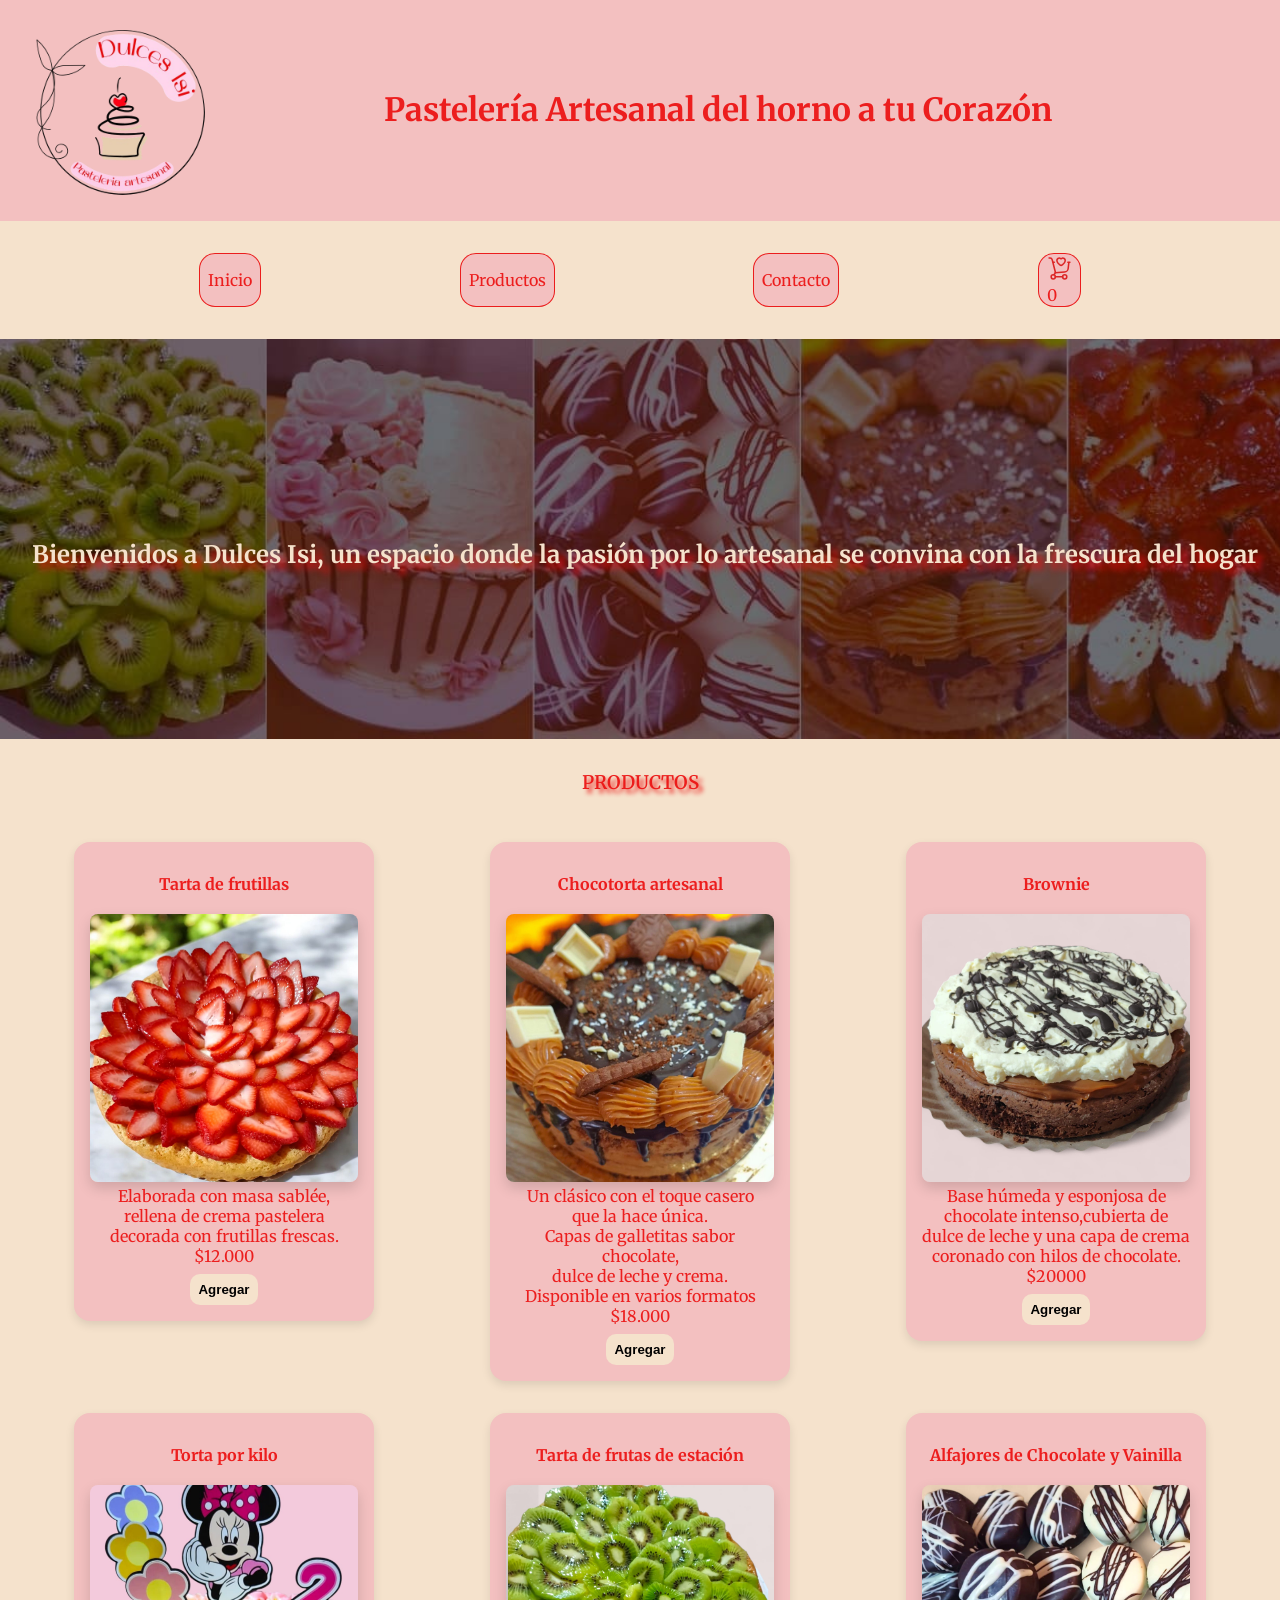
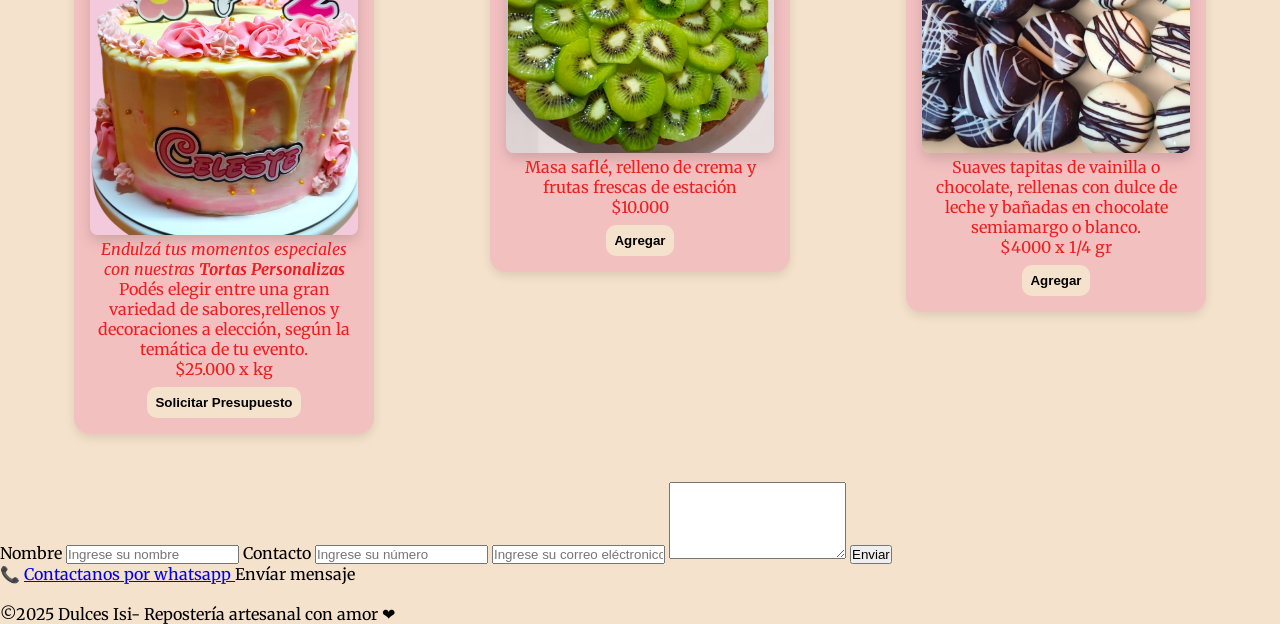
<file: index.html>
<!DOCTYPE html>
<html lang="en">

<head>

    <meta charset="UTF-8">
    <meta name="viewport" content="width=device-width, initial-scale=1.0">
    <title> Pastelería Artesanal </title>
    <link rel="shortcut icon" href="favicon.ico" type="image/x-icon">
    <link rel="stylesheet" href="css/style.css">
    <style>
        @import url('https://fonts.googleapis.com/css2?family=Antic+Didone&family=Arapey:ital@0;1&family=Berkshire+Swash&family=Bree+Serif&display=swap');
    </style>

</head>

<body>

    <header>
        <div class="cabecera">
            <img src="./assets/img/Logo Dulces Isi.png" alt="Logo de Dulces Isi" width="300" height="300" class="logo">
            <h1> Pastelería Artesanal del horno a tu Corazón</h1>
        </div>
    </header>
    <nav>
        <ul>
            <li>
                <a href="#">Inicio</a>
            </li>
            <li>
                <a href="./pages/producto.html">Productos</a>
            </li>
            <li>
                <a href="#contacto">Contacto</a>
            
            </li>
            <li>
                <a href="./pages/carrito.html">
                    <svg xmlns="http://www.w3.org/2000/svg" width="25" height="25" viewBox="0 0 24 24"><g fill="none" stroke="#dc2626" stroke-width="1.5"><path stroke-linecap="round" d="m8 16l8.72-.727c2.729-.227 3.341-.823 3.643-3.544L21 6M6 6h1m15 0h-2m-9.485-3.613c1.073-.64 2.009-.382 2.571.028c.23.169.346.253.414.253s.183-.084.414-.253c.562-.41 1.498-.668 2.571-.028c1.408.84 1.726 3.609-1.52 5.945c-.62.445-.928.668-1.465.668s-.846-.223-1.464-.668c-3.247-2.336-2.929-5.106-1.521-5.945Z"/><circle cx="6" cy="20" r="2"/><circle cx="17" cy="20" r="2"/><path stroke-linecap="round" d="M8 20h7M2 2h.966c.945 0 1.768.625 1.997 1.515L7.94 15.076a1.96 1.96 0 0 1-.35 1.686L6.631 18"/></g></svg>
                    <div class="count" id="contador-carrito">0</div>
                </a>
            </li>
        </ul>
    </nav>
    <main>
        <h2>Bienvenidos a Dulces Isi, un espacio donde la pasión
            por lo artesanal se convina con la frescura del hogar </h2>
    </main>

    <section id="producto">
        <h3>Productos</h3>
        <div class="product">
            <div class="car">
                <a href="./pages/producto.html">
                    <h4>Tarta de frutillas</h4>
                    <br>
                    <img src="./assets/img/Tarta frutillas.jpg" width="300" alt="Producto1">
                    <p>Elaborada con masa sablée, rellena de crema pastelera decorada con frutillas frescas.
                        <p><span>$12.000</span></p>
                </a>
                <button>Agregar</button>

            </div>
            <div class="car">
                <a href="./pages/producto.html">
                    <h4>Chocotorta artesanal</h4>
                    <br>
                    <img src="./assets/img/Chocotorta.jpg" width="300" alt="Producto2">
                    <p>Un clásico con el toque casero<br>que la hace única.</p>
                    <p>Capas de galletitas sabor chocolate, <br>dulce de leche y crema.</p>
                    <p>Disponible en varios formatos</p>
                    <p><span>$18.000</span></p>
                </a>
                <button>Agregar</button>
            </div>
            <div class="car">
                <a href="./pages/producto.html">
                    <h4>Brownie</h4>
                    <br>
                    <img src="./assets/img/Brownie.jpg" width="300" alt="Producto3">
                    <p>Base húmeda y esponjosa de chocolate intenso,cubierta de dulce de leche y una capa
                        de crema coronado con hilos de chocolate.</p>
                    <p><span>$20000</span></p>
                </a>
                <button>Agregar</button>
            </div>
            <div class="car">
                <a href="./pages/producto.html">
                    <h4>Torta por kilo</h4>
                    <br>
                    <img src="./assets/img/Torta Celeste.jpg" width="300" height="350" alt="Producto5">
                    <p><em>Endulzá tus momentos especiales con nuestras <strong>Tortas Personalizas</strong></em></p>
                    <p>Podés elegir entre una gran variedad de sabores,rellenos y decoraciones a elección,
                        según la temática de tu evento.</p>
                    <p><span>$25.000</span> x kg</p>
                </a>
                <button>Solicitar Presupuesto
                </button>
            </div>

            <div class="car">
                <a href="./pages/producto.html">
                    <h4>Tarta de frutas de estación</h4>
                    <br>
                    <img src="./assets/img/Tarta de Kiwi.jpg" width="300" alt="Producto4">
                    <p>Masa saflé, relleno de crema y frutas frescas de estación</p>
                    <p><span>$10.000</span></p>
                </a>
                <button>Agregar</button> 
            </div>

            <div class="car">
                <a href="./pages/producto.html">
                    <h4>Alfajores de Chocolate y Vainilla</h4>
                    <br>
                    <img src="./assets/img/Alfajores de chocolate.jpg" width="300" alt="Producto6">
                    <p>Suaves tapitas de vainilla o chocolate, rellenas con dulce de leche y bañadas
                        en chocolate semiamargo o blanco.</p>
                    <p><span>$4000</span> x 1/4 gr </p>                  
                </a>
                <button>Agregar</button>
            </div>
        </div>
    </section>



    <section id="Contacto" class="resenia">
        <form action="https://formspree.io/forms/xgvnwaey/overview" method="POST"></form>
        <label for="name">Nombre</label>
        <input type="text" name="name" id="name" class="name-class" required placeholder="Ingrese su nombre">
        <label for="number">Contacto</label>
        <input type="number" name="number" id="number" class="number-class" required placeholder="Ingrese su número">
        <input type="email" name="email" id="email" class="email-class" required
            placeholder="Ingrese su correo eléctronico">
        <textarea name="msj" id="msj" rows="5" cols="20"></textarea>
        <button type="submit" value="Consultar">Enviar</button>
    </section>
    <footer id="contacto">
        <div class="contact">
            <p>&#128222 <a href="https://wa.me/5491124691996" target="_blank">
                    Contactanos por whatsapp
                </a>Envíar mensaje</p>
        </div>
        <br>
        <p>©2025 Dulces Isi- Repostería artesanal con amor &#10084</p>
    </footer>

    <script src="Js/script.js"></script>

</body>

</html>
</file>
<file: css/style.css>
@import url('https://fonts.googleapis.com/css2?family=Merriweather:ital,opsz,wght@0,18..144,300..900;1,18..144,300..900&display=swap');

* {
    padding: 0;
    margin: 0;
    box-sizing: border-box;
}

:root {
    --color-principal: rgb(245, 226, 204);
    --color-secundario: rgb(243, 192, 192);

    --color-text: rgba(235, 15, 15, 0.918);
}

html {
    font-size: 16px;
    font-family: "Merriweather", serif;
    scroll-behavior: smooth;

    body {
        background-color: var(--color-principal);

        header {
            border-bottom: 1px solid var(--color-secundario);

            .cabecera {
                display: flex;
                align-items: center;
                justify-content: space-between;
                position: relative;
                padding: 10px 20px;
                background-color: var(--color-secundario);
            }

            .logo {
                width: 200px;
                height: 200px;

            }

            h1 {
                position: absolute;
                left: 30%;
                margin: 0;
                color: var(--color-text);
                font-size: 2.5 rem;
                text-align: center
            }

        }

        nav {
            margin: 2rem auto;

            ul {
                list-style: none;
                display: flex;
                justify-content: space-evenly;

                li {
                    display: flex;
                    align-items: center;
                    padding: 0.1rem 0.5rem;
                    border: 1px solid;
                    border-radius: 1rem;
                    background-color: var(--color-secundario);
                    color: var(--color-text);
                    cursor: pointer;

                    a {
                        text-decoration: none;
                        color: var(--color-text);
                    }
                }

                li:hover {
                    background-color: var(--color-principal);

                    a {
                        color: var(--color-secundario);
                    }
                }

                li: last-child {
                    position: relative;
                        .count {
                            position: absolute;
                            bottom: 0;
                            left: 5px;

                    }
                }

            }
        }

        main {
            background-image: url(../assets/img/Banner\ rosa.jpg);
            background-repeat: no-repeat;
            background-size: cover;
            height: 25rem;
            position: relative;

            h2 {
                position: absolute;
                top: 50%;
                left: 2rem;
                color: var(--color-principal);
                text-shadow: 6px 6px 6px var(--color-text);
            }
        }

        #producto {
            margin: 1rem auto;
            text-align: center;


            h3 {
                color: var(--color-text);
                font-weight: 600;
                text-transform: uppercase;
                text-shadow: 4px 4px 4px var(--color-text);
                padding: 1rem 0;
            }

            .product {
                display: grid;
                grid-template-columns: repeat(3,1fr);
                gap: 2rem;
                padding: 2rem;
                justify-items:center;
                align-items: start;
            }

                
                .car {
                    background-color:var(--color-secundario);
                    border-radius: 1rem;
                    box-shadow: 0 4px 10px rgba(0, 0, 0, 0.1);
                    text-align: center;
                    padding: 1rem;
                    width: 100%;
                    max-width: 300px;
                    transition: transform 0.2s ease, box-shadow 0.2s ease;
                    
                    a {
                        text-decoration: none;

                        img {
                        width: 100%;
                        border-radius: 0.5rem;
                        object-fit: cover;
                        box-shadow: 0 6px 14px rgba(0, 0, 0, 0.15);
                        }

                        h4 {
                        margin-top: 1rem;
                        color: var(--color-text);
                        }

                        p {
                        color: var(--color-text);
                        }
                    }
                    button {
                        background-color: var(--color-principal);
                        border:none;
                        border-radius: 10px;
                        cursor: pointer;
                        font-weight: bold;
                        padding: 0.5rem 0.5rem;
                        margin-top: 0.5rem;
                    }
                    
                    &:hover {
                        transform: scale(1.1);
                        box-shadow: 0 8px 8px rgb(245, 226, 204);

                    }
                }

            @media (max-width: 900px) {
                .product {
                    grid-template-columns: repeat(2,1fr);
                }
            }

            @media (max-width: 600px){
                .product {
                    grid-template-columns: 1fr;
                }
            }

        }

    }

}
</file>
